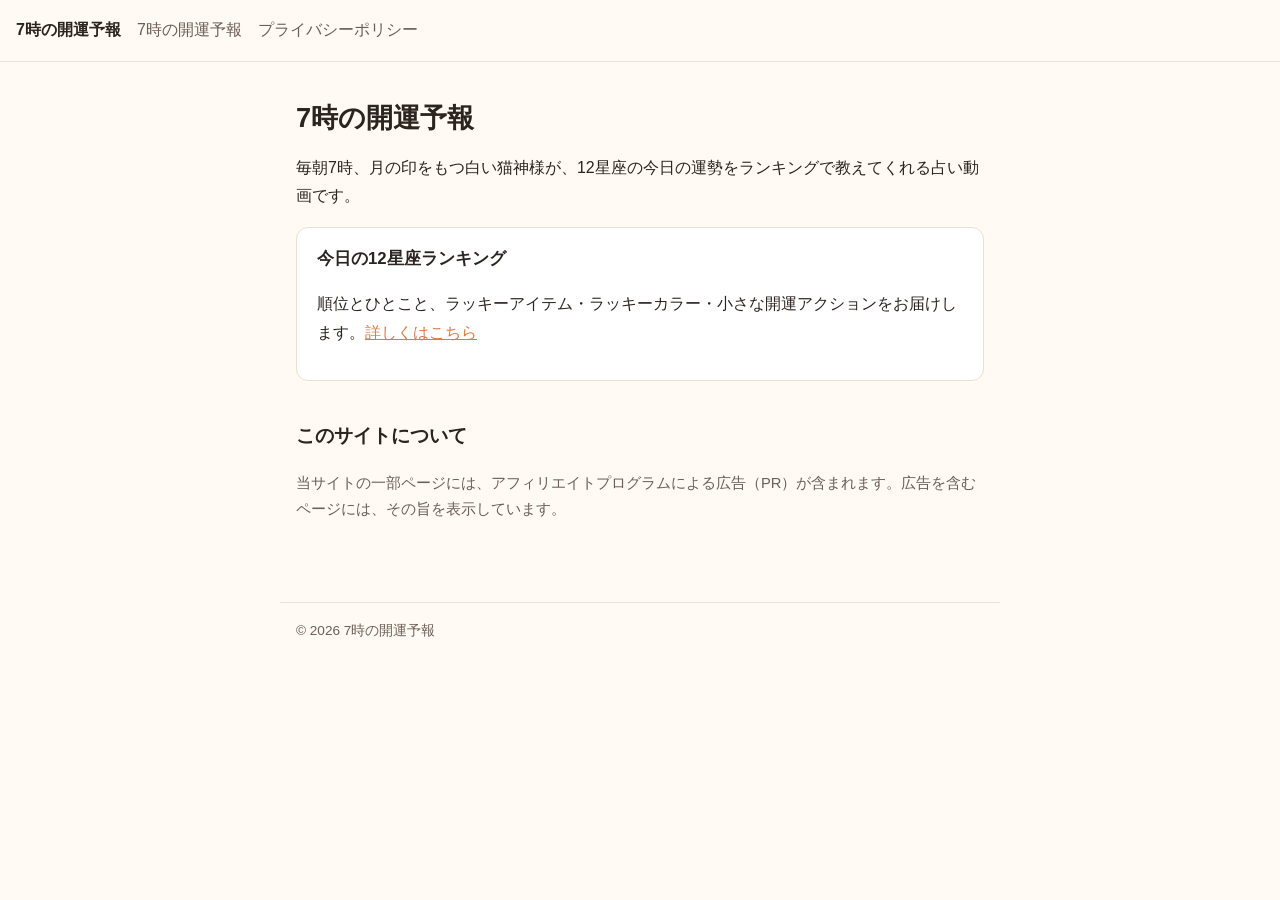
<file: index.html>
<!doctype html>
<html lang="ja"><head><meta charset="utf-8"><meta name="viewport" content="width=device-width,initial-scale=1"><title>7時の開運予報</title><meta name="description" content="毎朝7時の占い動画「7時の開運予報」の公式サイトです。"><link rel="stylesheet" href="/style.css"></head><body><header><a href="/">7時の開運予報</a><nav style="display:inline"><a href="/uranai/">7時の開運予報</a><a href="/privacy.html">プライバシーポリシー</a></nav></header><main>
<h1>7時の開運予報</h1>
<p>毎朝7時、月の印をもつ白い猫神様が、12星座の今日の運勢をランキングで教えてくれる占い動画です。</p>
<div class="card"><h3>今日の12星座ランキング</h3><p>順位とひとこと、ラッキーアイテム・ラッキーカラー・小さな開運アクションをお届けします。<a href="/uranai/">詳しくはこちら</a></p></div>
<h2>このサイトについて</h2>
<p class="quiet">当サイトの一部ページには、アフィリエイトプログラムによる広告（PR）が含まれます。広告を含むページには、その旨を表示しています。</p>
</main><footer>© 2026 7時の開運予報</footer></body></html>
</file>
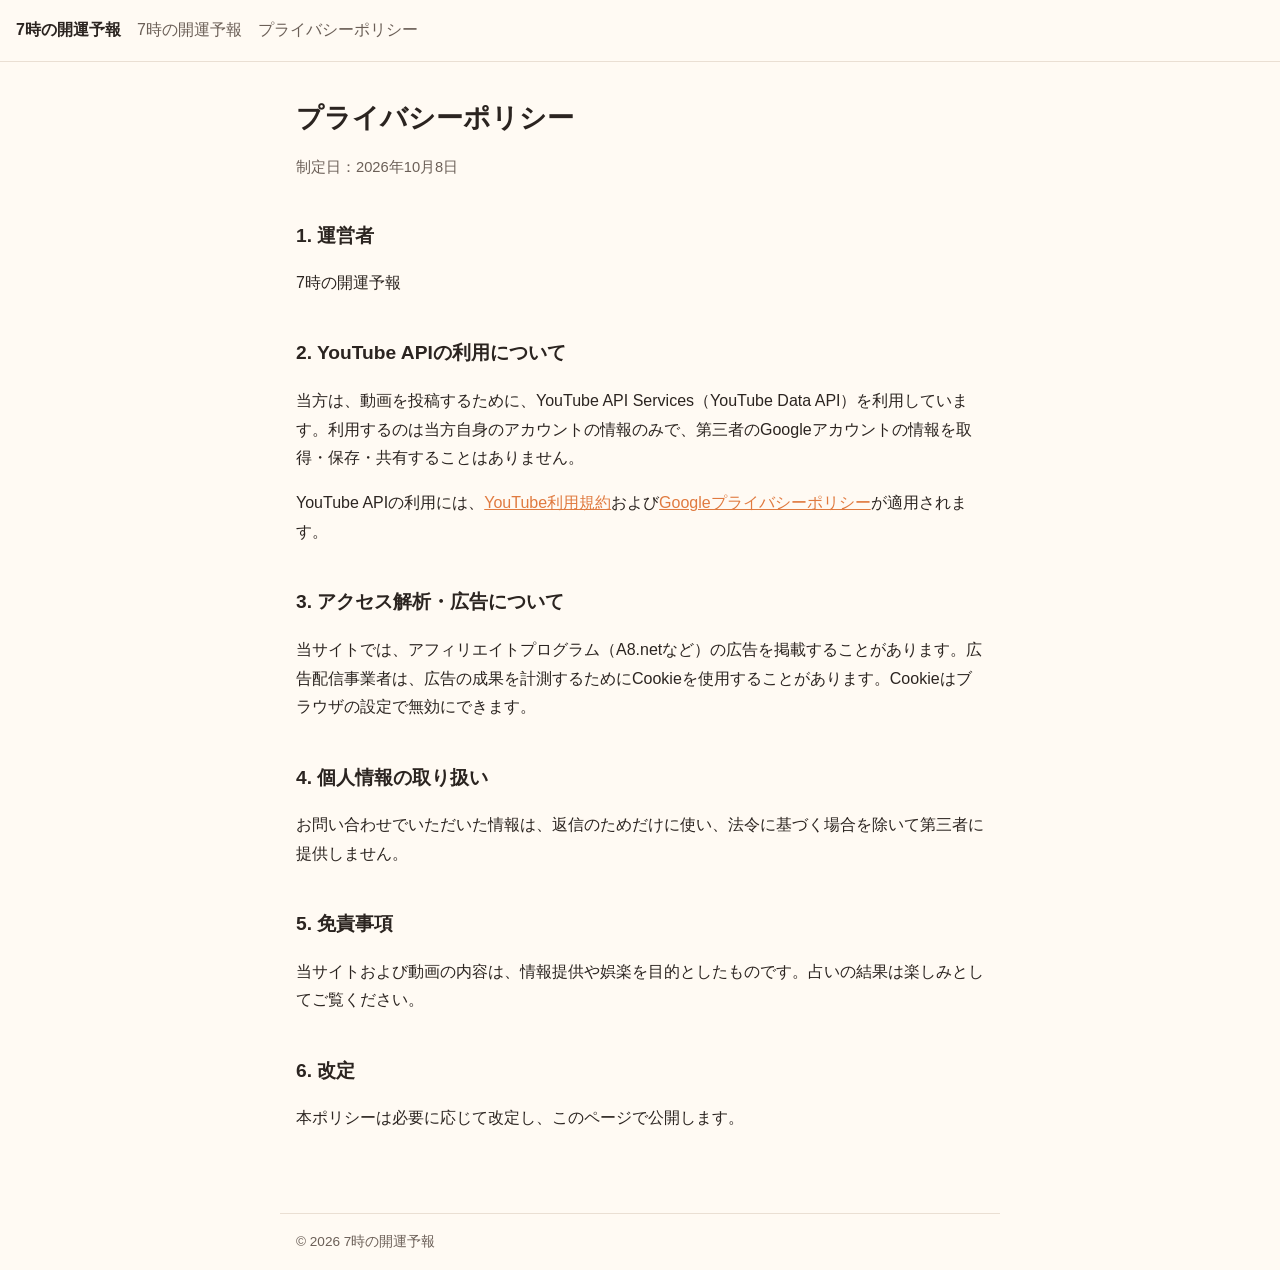
<file: privacy.html>
<!doctype html>
<html lang="ja"><head><meta charset="utf-8"><meta name="viewport" content="width=device-width,initial-scale=1"><title>プライバシーポリシー | 7時の開運予報</title><meta name="description" content="7時の開運予報のプライバシーポリシーです。"><link rel="stylesheet" href="/style.css"></head><body><header><a href="/">7時の開運予報</a><nav style="display:inline"><a href="/uranai/">7時の開運予報</a><a href="/privacy.html">プライバシーポリシー</a></nav></header><main>
<h1>プライバシーポリシー</h1>
<p class="quiet">制定日：2026年10月8日</p>
<h2>1. 運営者</h2><p>7時の開運予報</p>
<h2>2. YouTube APIの利用について</h2>
<p>当方は、動画を投稿するために、YouTube API Services（YouTube Data API）を利用しています。利用するのは当方自身のアカウントの情報のみで、第三者のGoogleアカウントの情報を取得・保存・共有することはありません。</p>
<p>YouTube APIの利用には、<a href="https://www.youtube.com/t/terms">YouTube利用規約</a>および<a href="https://policies.google.com/privacy">Googleプライバシーポリシー</a>が適用されます。</p>
<h2>3. アクセス解析・広告について</h2>
<p>当サイトでは、アフィリエイトプログラム（A8.netなど）の広告を掲載することがあります。広告配信事業者は、広告の成果を計測するためにCookieを使用することがあります。Cookieはブラウザの設定で無効にできます。</p>
<h2>4. 個人情報の取り扱い</h2>
<p>お問い合わせでいただいた情報は、返信のためだけに使い、法令に基づく場合を除いて第三者に提供しません。</p>
<h2>5. 免責事項</h2>
<p>当サイトおよび動画の内容は、情報提供や娯楽を目的としたものです。占いの結果は楽しみとしてご覧ください。</p>
<h2>6. 改定</h2><p>本ポリシーは必要に応じて改定し、このページで公開します。</p>
</main><footer>© 2026 7時の開運予報</footer></body></html>
</file>
<file: style.css>
:root{--bg:#fffaf3;--ink:#2b2420;--quiet:#6b5f57;--accent:#e07a3f;--card:#ffffff;--line:#eadfd3}
@media (prefers-color-scheme:dark){:root{--bg:#1d1916;--ink:#f3ece6;--quiet:#b9aca2;--accent:#f0965e;--card:#27221e;--line:#3a332d}}
*{box-sizing:border-box}
body{margin:0;background:var(--bg);color:var(--ink);font-family:-apple-system,"Hiragino Sans","Noto Sans JP",sans-serif;line-height:1.8}
main{max-width:720px;margin:0 auto;padding:32px 16px 64px}
header{border-bottom:1px solid var(--line);padding:16px}
header a{color:var(--ink);text-decoration:none;font-weight:700}
nav a{margin-left:16px;font-weight:400;color:var(--quiet)}
h1{font-size:1.7rem;line-height:1.4;margin:.2em 0 .6em}
h2{font-size:1.2rem;margin-top:2em}
a{color:var(--accent)}
.card{background:var(--card);border:1px solid var(--line);border-radius:12px;padding:16px 20px;margin:16px 0}
.card h3{margin:0 0 .3em;font-size:1.05rem}
.quiet{color:var(--quiet);font-size:.92rem}
.pr{display:inline-block;font-size:.8rem;border:1px solid var(--quiet);color:var(--quiet);border-radius:4px;padding:0 6px;margin-bottom:8px}
footer{max-width:720px;margin:0 auto;padding:16px;color:var(--quiet);font-size:.85rem;border-top:1px solid var(--line)}

.ad a img{max-width:100%;height:auto;display:block;margin-top:8px}
</file>
